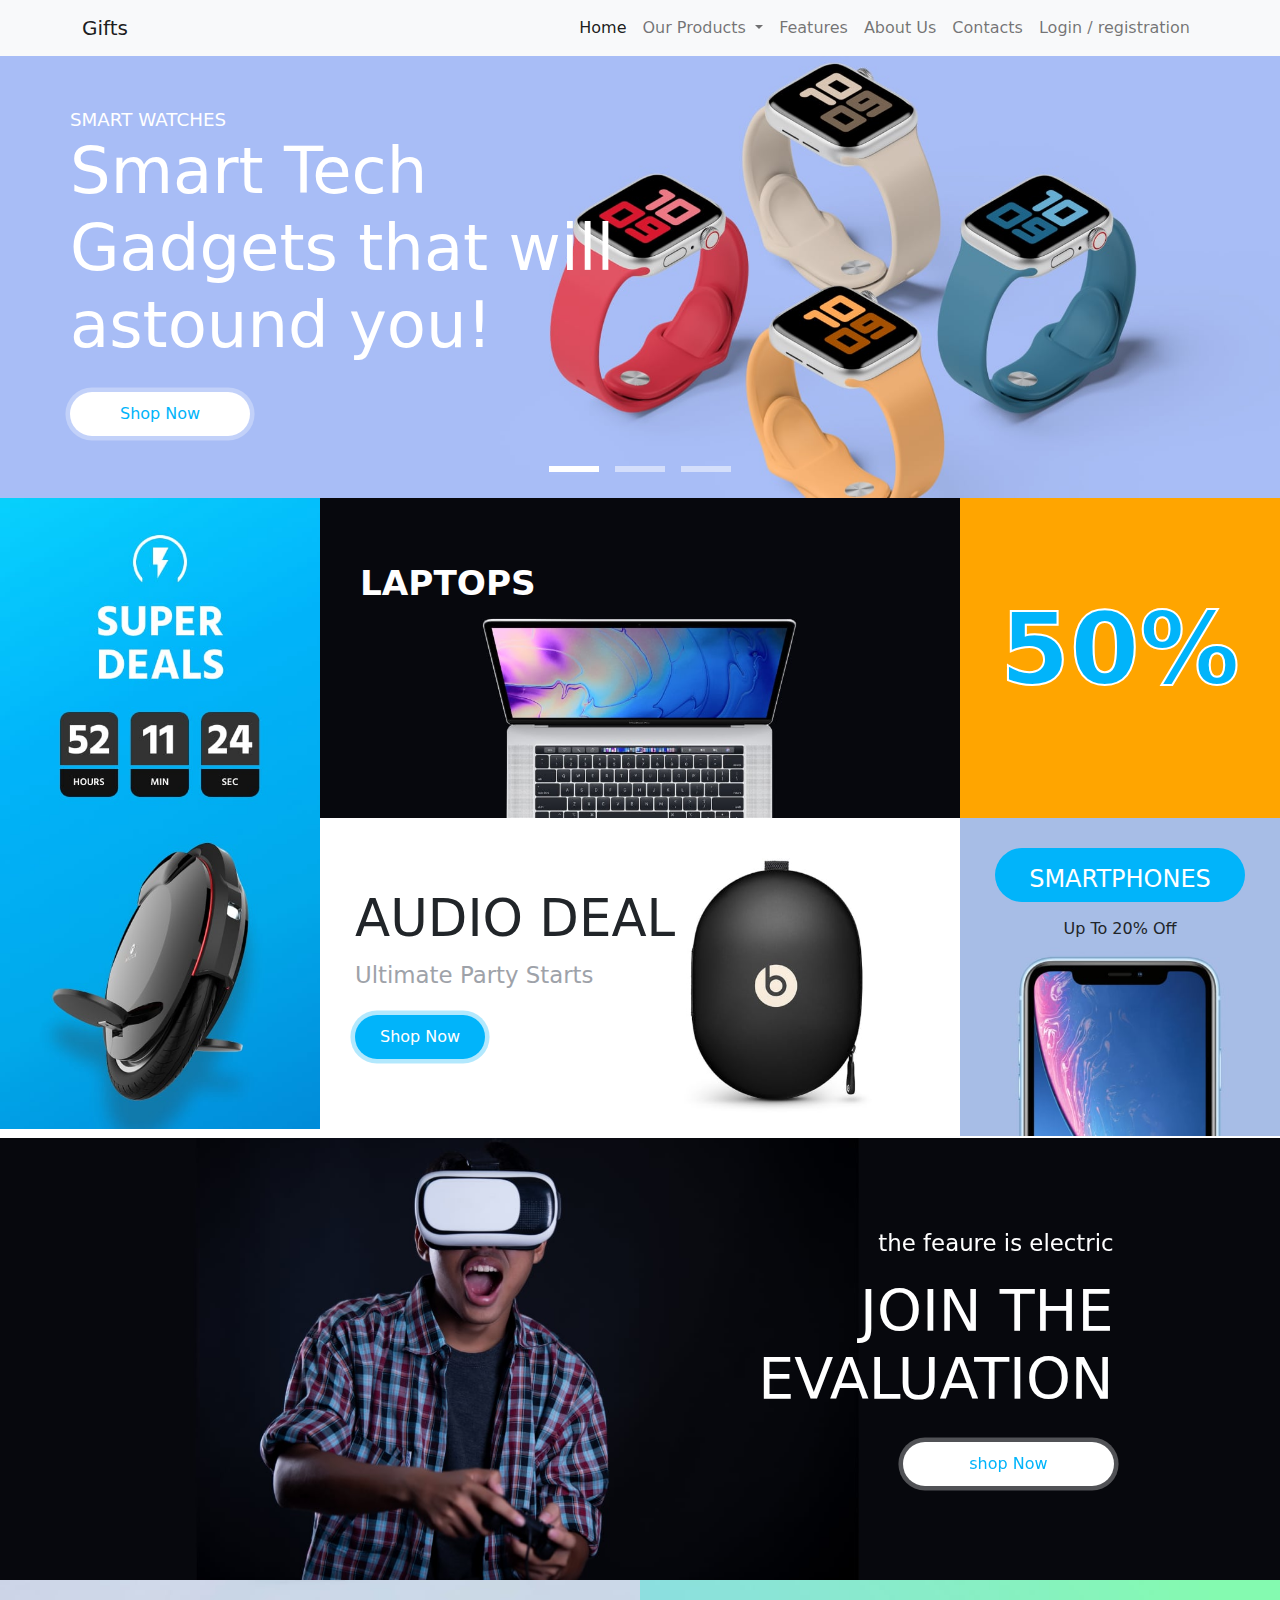
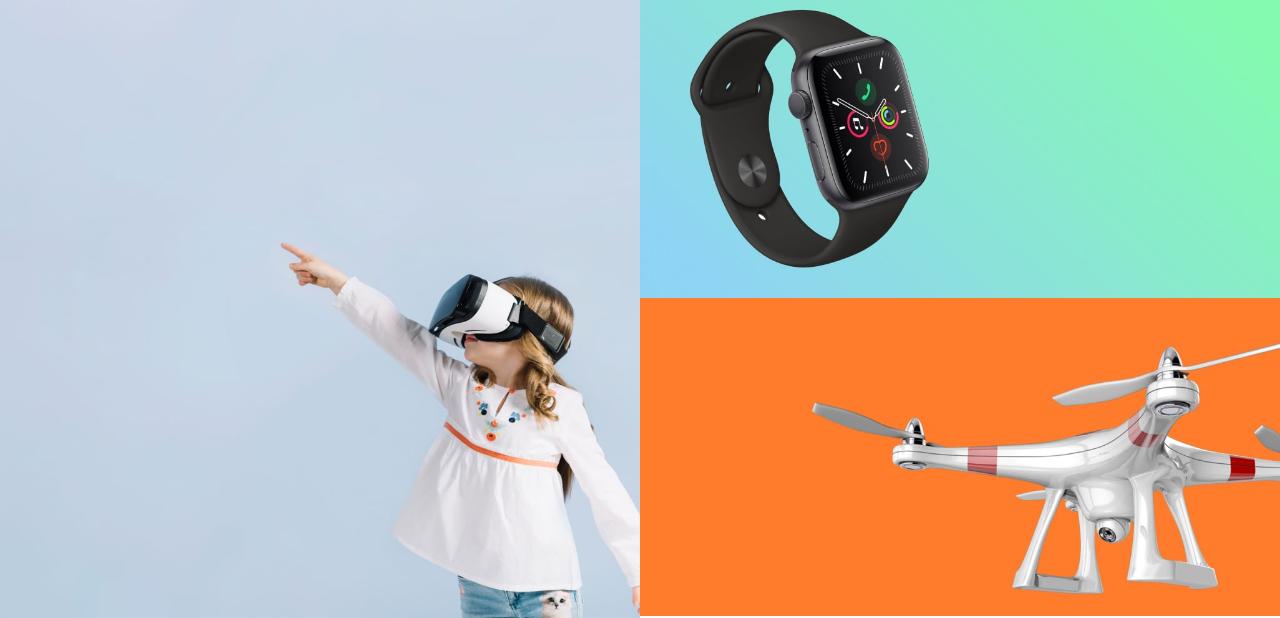
<file: index.html>
<!DOCTYPE html>
<html lang="en">
<head>
    <meta charset="UTF-8">
    <meta http-equiv="X-UA-Compatible" content="IE=edge">
    <meta name="viewport" content="width=device-width, initial-scale=1.0">
    <title>Gifts</title>
    <link rel="stylesheet" href="css/bootstrap.min.css">
    <link rel="stylesheet" href="css/all.min.css">
    <link rel="stylesheet" href="css/style.css">
    <link href="https://fonts.googleapis.com/css2?family=Cairo:wght@300;400;600&display=swap" rel="stylesheet">
</head>
<body>

    <!-- start nabvar -->
  <nav class="navbar navbar-expand-lg navbar-light bg-light">

  <div class="container">

    <a class="navbar-brand" href="#">Gifts</a>

    <button class="navbar-toggler" type="button" data-bs-toggle="collapse" data-bs-target="#navbarSupportedContent" aria-controls="navbarSupportedContent" aria-expanded="false" aria-label="Toggle navigation">
      <span class="navbar-toggler-icon"></span>

    </button>

    <div class="collapse navbar-collapse" id="navbarSupportedContent">

      <ul class="navbar-nav ms-auto mb-2 mb-lg-0">

        <li class="nav-item">

          <a class="nav-link active" aria-current="page" href="#">Home</a>

        </li>

        

        <li class="nav-item dropdown">
          <a class="nav-link dropdown-toggle" href="#" id="navbarDropdown" role="button" data-bs-toggle="dropdown" aria-expanded="false">
            Our Products
          </a>

          <ul class="dropdown-menu" aria-labelledby="navbarDropdown">
            <li><a class="dropdown-item" href="#">Action</a></li>
            <li><a class="dropdown-item" href="#">Another action</a></li>
            <li><hr class="dropdown-divider"></li>
            <li><a class="dropdown-item" href="#">Something else here</a></li>
          </ul>

        </li>

        <li class="nav-item">
            <a class="nav-link" href="#">Features</a>
          </li>
        <li class="nav-item">
            <a class="nav-link" href="#">About Us</a>
          </li>
          <li class="nav-item">
              <a class="nav-link" href="#">Contacts</a>
            </li>
            <li class="nav-item">
              <a class="nav-link" href="#">Login / registration</a>
            </li>

      </ul>
    </div>
  </div>
</nav>
    <!-- end navbar -->
    <!-- start carousel -->
    <div id="carouselExampleIndicators" class="carousel slide" data-bs-ride="carousel">
        <div class="carousel-indicators">
          <button type="button" data-bs-target="#carouselExampleIndicators" data-bs-slide-to="0" class="active" aria-current="true" aria-label="Slide 1"></button>
          <button type="button" data-bs-target="#carouselExampleIndicators" data-bs-slide-to="1" aria-label="Slide 2"></button>
          <button type="button" data-bs-target="#carouselExampleIndicators" data-bs-slide-to="2" aria-label="Slide 3"></button>
        </div>
        <div class="carousel-inner">
          <div class="carousel-item active">
            <img src="images/carousel1.jpg" class="d-block w-100" alt="...">
           
            <div class="text-box">
            <span>Smart watches</span>
            <h2>Smart Tech <br>  Gadgets that will <br> astound you!</h2>
            <button class="btn btn-primary">Shop Now</button>
            </div>
          </div>
          <div class="carousel-item">
            <img src="images/carousel2.jpg" class="d-block w-100" alt="...">
           
            <div class="text-box">
            <span>Buy It Here</span>
            <h2>The New <br> Iphone 11 Pro</h2>
            <p>It’s the latest iPhone that everyone is now <br> obsessed with thanks to the insanely amazing <br> camera and really cool color options.</p>
            <button class="btn btn-primary">Shop Now</button>
            </div>
          </div>
          <div class="carousel-item">
            <img src="images/carousel3.jpg" class="d-block w-100" alt="...">
            <div class="text-box">
            <span>Up to 20% off</span>
            <h2>Novelty <br>  Gadgets</h2>
            <p>Join the evolution!</p>
            <button class="btn btn-primary">Shop Now</button>
            </div>
          </div>
        </div>
      
      </div>
    <!-- end carousel -->

    <!-- start section Galary -->
    <div class="galary">
        <div class="container-fluid">
            <div class="row">
                <div class="col-md-3">
                    <div class="img-galary">
                        <img class="w-100" src="images/bunner1.jpg" alt="">
                    </div>
                </div>
                <div class="col-md-6">
                    <div class="img-galary">
                        <div class="laptops">
                            <img class="w-100" src="images/bunner2.jpg" alt="">
                            <p>laptops</p>
                        </div>
                        <div class="audio-deal">
                            <img class="w-100" src="images/bunner3.jpg" alt="">
                            <div class="deal-box">
                                <h2>AUDIO DEAL</h2>
                                <p>Ultimate Party Starts</p>
                                <button class="btn btn-primary">Shop Now</button>
                            </div>
                       
                    </div>
                    </div>
                </div>
                <div class="col-md-3">
                    <div class="img-galary d-flex align-items-center justify-content-center h-50 bg-orang">
                       <p class="discount">50%</p>
                    </div>
                   <div class="smartphones">
                    <img class="w-100" src="images/bunner4.jpg" alt="">
                    <div class="smart-phones-box">
                        <h4>SmartPhones</h4>
                        <p>Up To 20% Off</p>
                    </div>
                   </div>
                </div>
                <div class="col-md-12">
                    <div class="whats-new">
                        <img class="w-100" src="images/bunner5.jpg" alt="">
                        <div class="evaluation-text">
                            <p>the feaure is electric</p>
                            <h4>join  the <br> evaluation </h4>
                            <button class="btn btn-primary">shop Now</button>
                        </div>
                    </div>
                </div>
                <div class="col-md-6">
                    <div class="sale">
                        <img class="w-100" src="images/bunner7.jpg" alt="">
                    </div>
                </div>
                <div class="col-md-6">
                    <div class="cat">
                        <img class="w-100" src="images/bunner8.jpg" alt="">
                       <img class="w-100" src="images/bunner9.jpg" alt="">
                       </div>
                    </div>
                </div>
            </div>
        </div>
    </div>
    <!-- end section galary -->


    <script src="js/jquery-3.6.0.min.js"></script>
    <script src="js/bootstrap.bundle.min.js"></script>
</body>
</html>
</file>
<file: css/style.css>
*{
    padding: 0;
    margin: 0;
    box-sizing: border-box;
}
.bg-orang{
    background-color: orange;
}


/* carousel */
.carousel-indicators button{
    height: 6px !important;
    width: 50px !important; 
    margin: 0px 8px !important;
}
.carousel-item .text-box{
    position: absolute;
    top: 50px;
    left: 70px;
    color: #FFF;
}
.carousel-item .text-box span{
    font-size: 1.14286rem;
    text-transform: uppercase;
}
.carousel-item .text-box h2{
    font-size: 4rem;
}
.carousel-item .text-box button{
    border-radius: 25px;
    margin-top: 20px;
    padding: 10px 50px;
    border: none;
    color: #01b4fa;
    background: #fff;
    box-shadow: 0 0 0 0.28571rem hsl(0deg 0% 100% / 30%)
}
/* end */

.galary .col-md-3,
.galary .col-md-6,
.galary .col-md-12{
padding: 0;
}
.img-galary .discount{
    font-size: 100px;
    font-weight: bold;
    -webkit-text-stroke: 2px #FFF; /* width and color */
    font-family: sans; color: #01b4fa;
}
.laptops{
    position: relative;
}
.laptops p{
    position: absolute;
    font-size: 2.14286rem;
    text-transform: uppercase;
    color: #FFF;
    top: 60px;
    left: 40px;
    font-weight: 600;
}
.audio-deal{
    position: relative;
}
.audio-deal .deal-box{
    position: absolute;
    top: 70px;
    left: 35px;
}
.deal-box h2{
    font-size: 3.21429rem;
}
.deal-box p{
    font-size: 1.42857rem;
    margin-bottom: 1.42857rem;
    color: #9ea2a9;
}
.deal-box button{
    border-radius: 25px;
    padding: 10px 25px;
    background: #01b4fa;
    border: none;
    color: #fff;
    box-shadow: 0 0 0 0.28571rem rgb(1 180 250 / 30%)
}
.smartphones{
    position: relative;
}
.smart-phones-box{
    position: absolute;
    top: 0;
    left: 0;
    text-align: center;
    width: 100%;
}
.smart-phones-box h4{
    font: 600 2.57143 rem;
    text-transform: uppercase;
    padding: 1.07143rem 2.14286rem 0.5rem;
    border-radius: 1.85714rem;
    color: #fff;
    background-color: #01b4fa;
    width: fit-content;
    margin: 30px auto 15px;
}
.whats-new{
    position: relative;
}
.evaluation-text{
    position: absolute;
    top: 20%;
    right: 13%;
    color: #FFF;
    text-align: end;
}
.evaluation-text p{
    font-size: 1.42857rem;
}
.evaluation-text h4{
    text-transform: uppercase;
    font-size: 3.57143rem;
    
}
.evaluation-text button{
    border-radius: 25px;
    margin-top: 20px;
    padding: 10px 66px;
    border: none;
    color: #01b4fa;
    background: #fff;
    box-shadow: 0 0 0 0.28571rem hsl(0deg 0% 100% / 30%)
}
</file>
